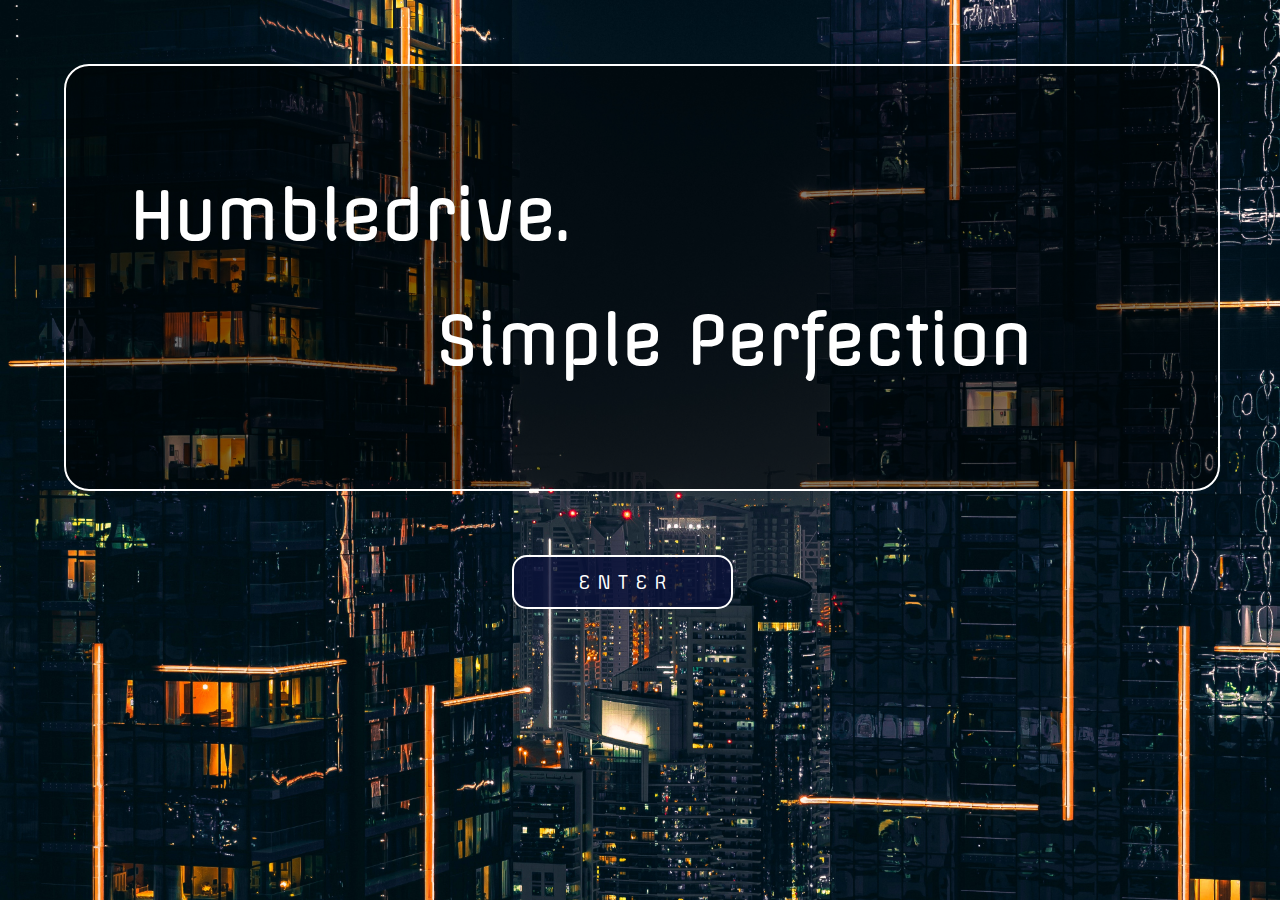
<file: index.html>
<!DOCTYPE html>
<html lang="en">
<head>
    <link rel="stylesheet" href='styles.css'>
    <link href="https://fonts.googleapis.com/css2?family=Offside&display=swap" rel="stylesheet">
</head>
<body>
    <div class="frontPageDiv">  
        <h1>Humbledrive.</h1>
        <h1 class="simplePerfection">Simple Perfection</h1>
    </div>
    <button class="enter">E N T E R</button>
</body>
</html>
</file>
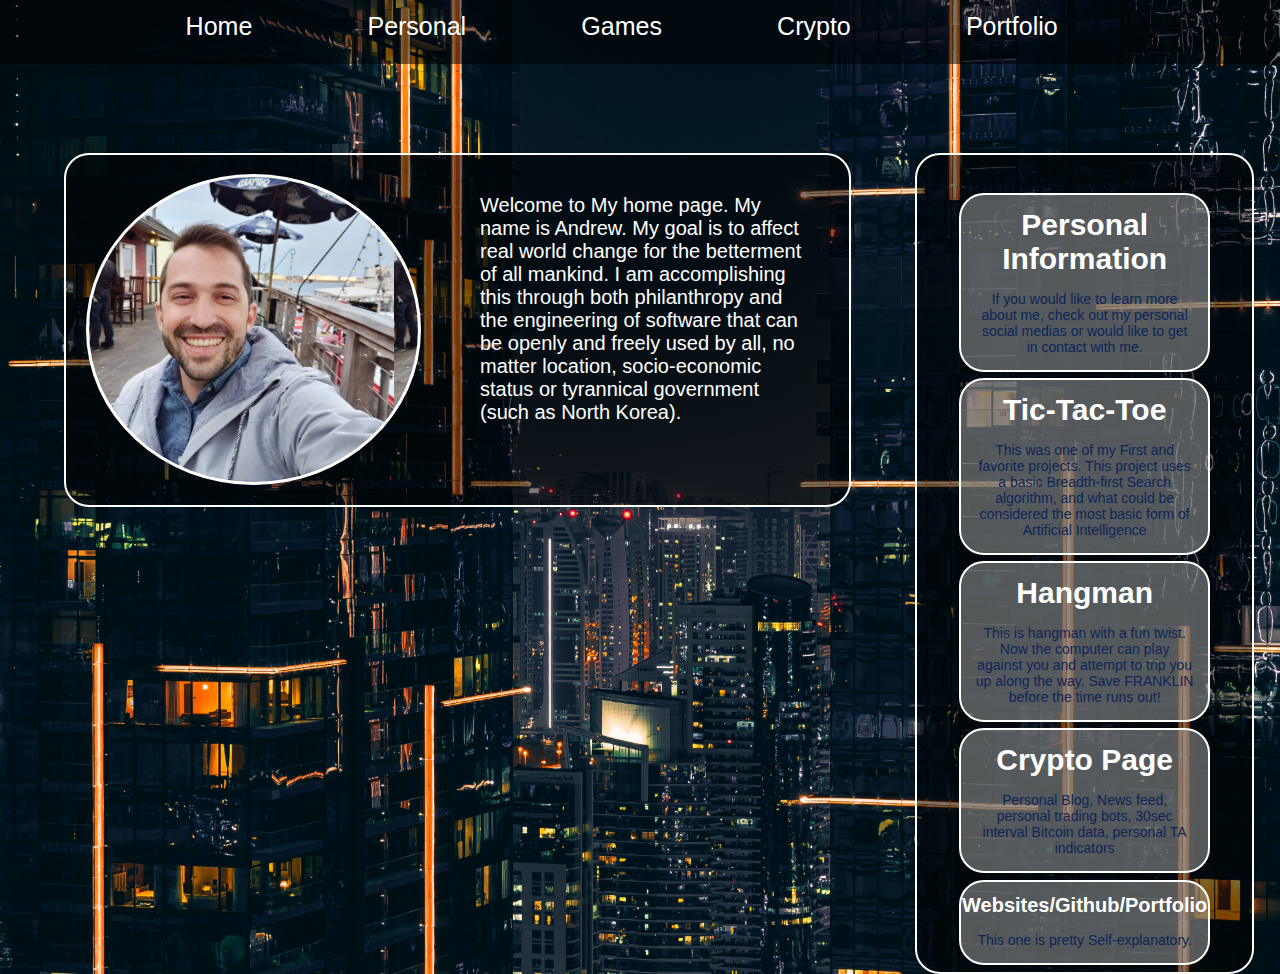
<file: home.html>
<!DOCTYPE html>
<html lang="en">
<head>
    <link rel="stylesheet" href='styles.css'>
    
</head>
<body>
    <header>
        <ul>
            <li>Home</li>
            <li>Personal</li>
            <li>Games</li>
            <li>Crypto</li>
            <li>Portfolio</li>
        </ul>
    </header>
    <main>
        <div class="container">
            <div class="profile">
                <div class="picholder"></div>
                <p class="description">Welcome to My home page. My name is Andrew. My goal is to affect real world change for the betterment of all mankind. I am accomplishing this through both philanthropy and the engineering of software that can be openly and freely used by all, no matter location, socio-economic status or tyrannical government (such as North Korea).</p>
            </div>
            <div class="naviMap">
                <div class="frontButt">
                    <h2 class="headliner">Personal Information</h2>
                    <p class="moreInfo">If you would like to learn more about me, check out my personal social medias or would like to get in contact with me.</p>
                </div>

                <div class="frontButt">
                    <h2 class="headliner">Tic-Tac-Toe</h2>
                    <p class="moreInfo">This was one of my First and favorite projects. This project uses a basic Breadth-first Search algorithm, and what could be considered the most basic form of Artificial Intelligence</p>
                </div>

                <div class="frontButt">
                    <h2 class="headliner">Hangman</h2>
                    <p class="moreInfo">This is hangman with a fun twist. Now the computer can play against you and attempt to trip you up along the way. Save FRANKLIN before the time runs out!</p>
                </div>

                <div class="frontButt">
                    <h2 class="headliner">Crypto Page</h2>
                    <p class="moreInfo">Personal Blog, News feed, personal trading bots, 30sec interval Bitcoin data, personal TA indicators</p>
                </div>

                <div class="frontButt">
                    <h2 class="headliner" style="font-size: 20px;">Websites/Github/Portfolio</h2>
                    <p class="moreInfo">This one is pretty Self-explanatory.</p>
                </div>


            </div>
        </div>
    </main>
</body>
</html>
</file>
<file: styles.css>
body {
    background-image: url('city-background.jpg');
    background-size: cover;
    margin:0;
}

.frontPageDiv{
    margin-left:5%;
    font-family:"offside";
    padding:5%;
    margin-top:5%;
    width:80%;
    background-color:rgba(0, 0, 0, 0.5);
    border: 2px solid white;
    border-radius: 25px;
}

.simplePerfection{
    margin-left:30%;
}

.enter{
    font-family: 'offside';
    color:white;
    font-size: 20px;
    border: 2px solid white;
    border-radius: 15px;
    background-color: rgb(9, 16, 56, 0.8);
    margin-top:5%;
    margin-left:40%;
    text-align: center;
    padding:1% 5%;
}

.enter:hover{
    color:black;
    background-color: rgba(255, 255, 255, 0.7);
    border: 2px solid black;
    border-radius: 15px;
    cursor: pointer;
}

h1{
    font-size: 65px;
    color:white;
}

ul{
    padding-left:10%;
    margin-top:0;
    display:flex;
    list-style:none;

}

li{
    margin:1% 5% 2% 5%;
}


header{
    color:white;
    font-family: 'Franklin Gothic Medium', 'Arial Narrow', Arial, sans-serif;
    font-size: 25px;
    background-color: rgba(0, 0, 0, 0.514);
}

.profile{
    height:350px;
    margin:5%;
    width:70%;
    display:flex;
    border: 2px solid white;
    border-radius: 25px;
    background-color: rgba(0, 0, 0, 0.514);
    padding:0;
   
}

.picholder{
    background: url("andrewProfile.jpg");
    background-size: contain;
    width:50%;
    border: 3px solid white;
    border-radius: 50%;
    margin:2.5%;
}

.container{
    display:flex;
}

.description{
    margin:5%;
    color:white;
    font-size: 20px;
    width:50%;
    font-family: 'Franklin Gothic Medium', 'Arial Narrow', Arial, sans-serif;
}

.naviMap{
    padding-top:2.5%;
    margin: 5% 2% 0 0;
    width:30%;
    border: 2px solid white;
    border-radius: 25px;
    background-color: rgba(0, 0, 0, 0.514);
}

.frontButt{
    border:2px solid white;
    text-align: center;
    background-color: rgba(170, 170, 170, 0.5);
    margin:2% 12.5% 2% 12.5%;
    border-radius: 25px;
}

.headliner{
    font-family: 'Gill Sans', 'Gill Sans MT', Calibri, 'Trebuchet MS', sans-serif;
    font-size: 30px;
    margin:5% 0 0 0;
    color:white;
}

.moreInfo{
    margin:15px 15px 15px 15px;
    font-family: 'Trebuchet MS', 'Lucida Sans Unicode', 'Lucida Grande', 'Lucida Sans', Arial, sans-serif;
    font-size: 14px;
    color:rgb(13, 37, 88)
}

.frontButt:hover{
    background-color: rgba(0, 0, 0, 0.5);
    color:white;
    cursor: pointer;
}
</file>
